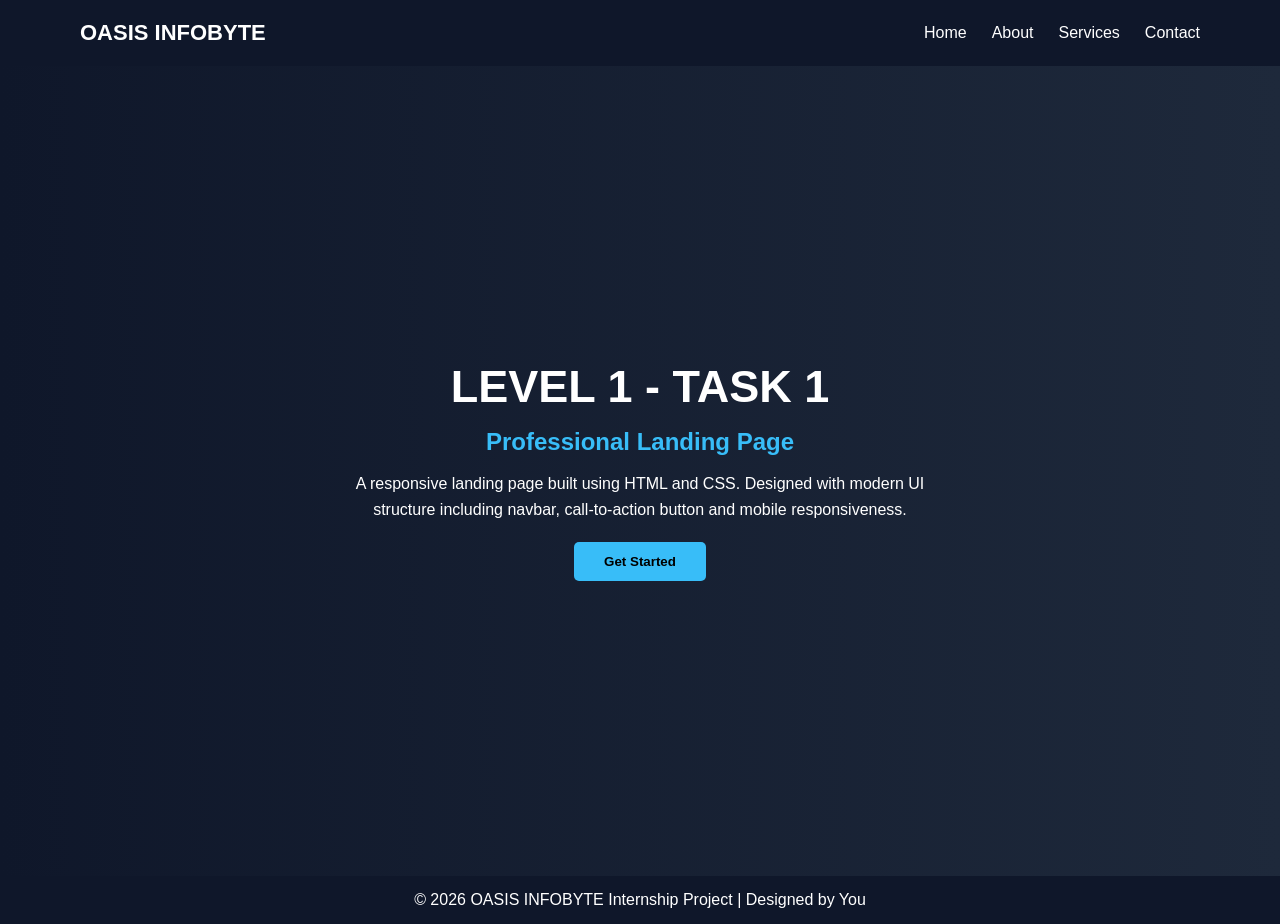
<file: index.html>
<!DOCTYPE html>
<html lang="en">
<head>
    <meta charset="UTF-8">
    <title>OASIS INFOBYTE - Landing Page</title>
    <meta name="viewport" content="width=device-width, initial-scale=1.0">
    <link rel="stylesheet" href="style.css">
</head>
<body>

    <!-- Navbar -->
    <nav>
        <h2 class="logo">OASIS INFOBYTE</h2>
        <ul>
            <li><a href="#">Home</a></li>
            <li><a href="#">About</a></li>
            <li><a href="#">Services</a></li>
            <li><a href="#">Contact</a></li>
        </ul>
    </nav>

    <!-- Hero Section -->
    <section class="hero">
        <div class="content">
            <h1>LEVEL 1 - TASK 1</h1>
            <h2>Professional Landing Page</h2>
            <p>
                A responsive landing page built using HTML and CSS.
                Designed with modern UI structure including navbar,
                call-to-action button and mobile responsiveness.
            </p>
            <button>Get Started</button>
        </div>
    </section>

    <!-- Footer -->
    <footer>
        <p>© 2026 OASIS INFOBYTE Internship Project | Designed by You</p>
    </footer>

</body>
</html>
</file>
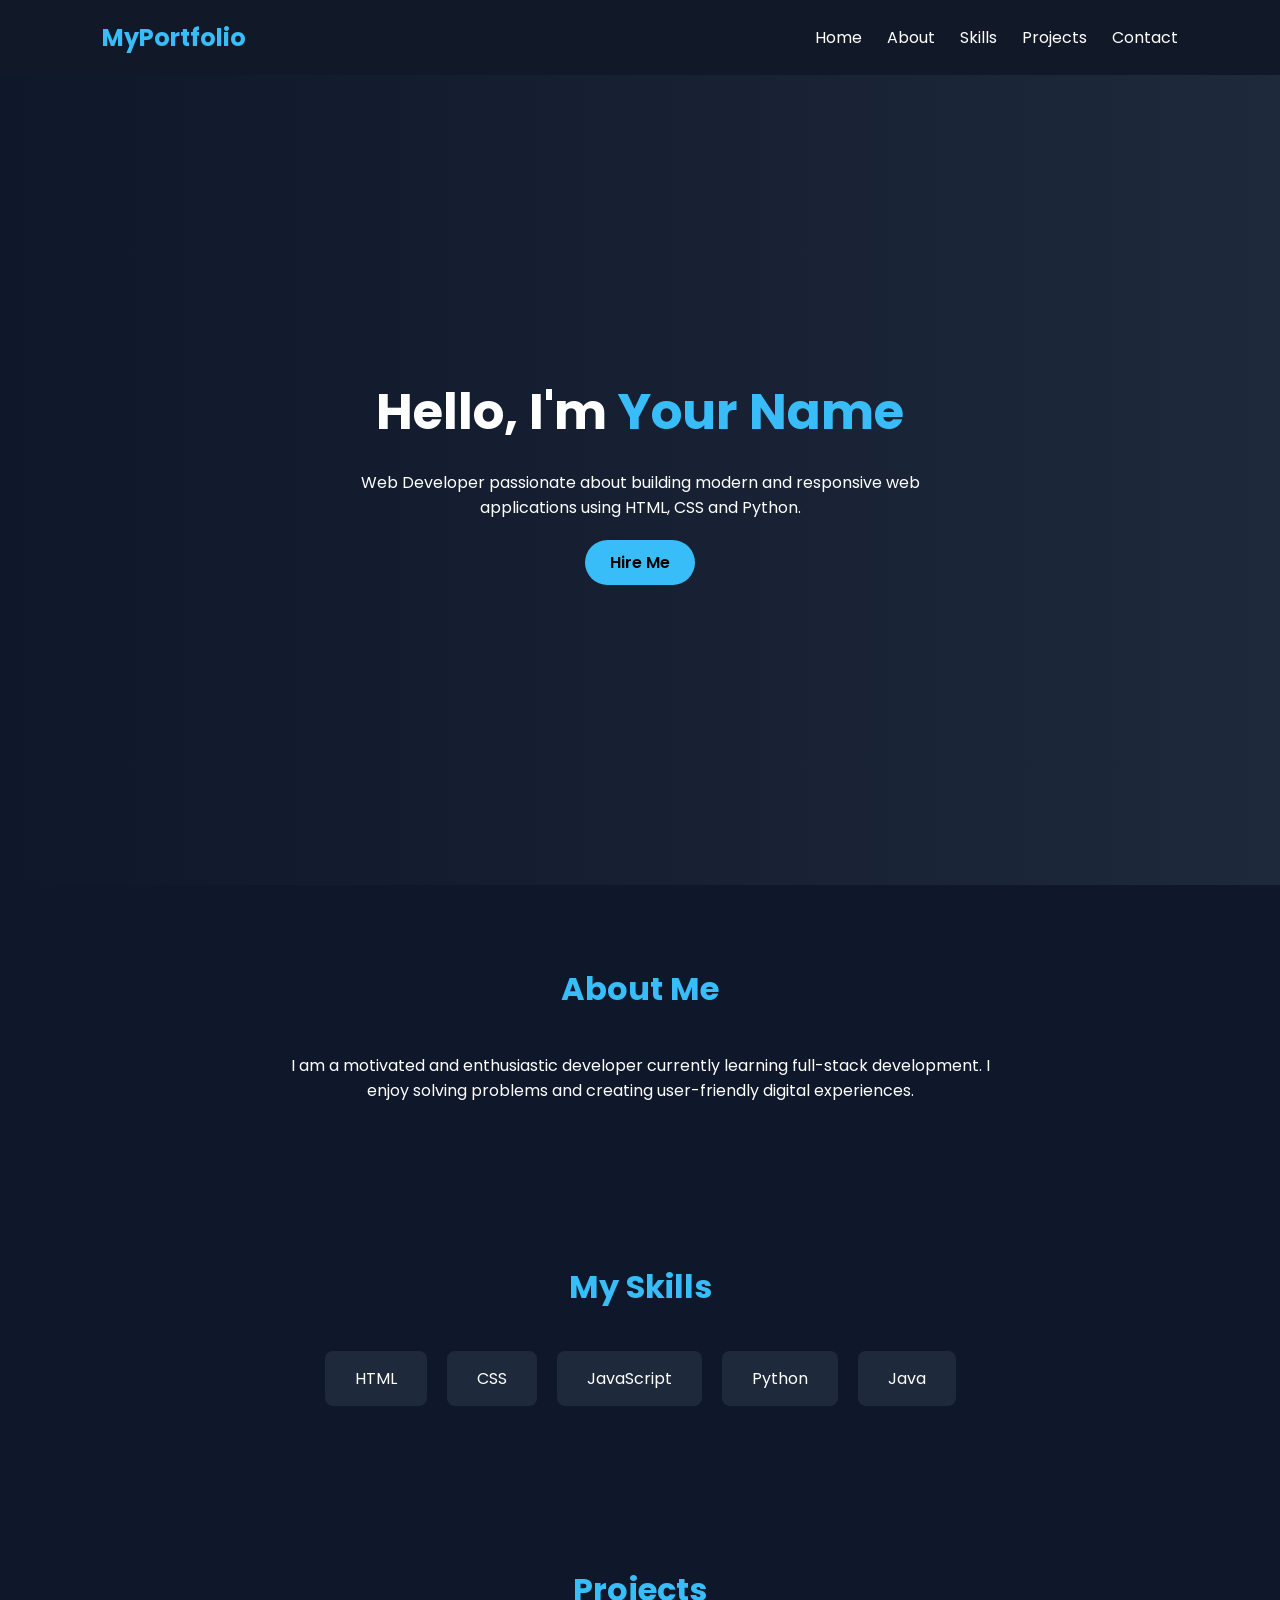
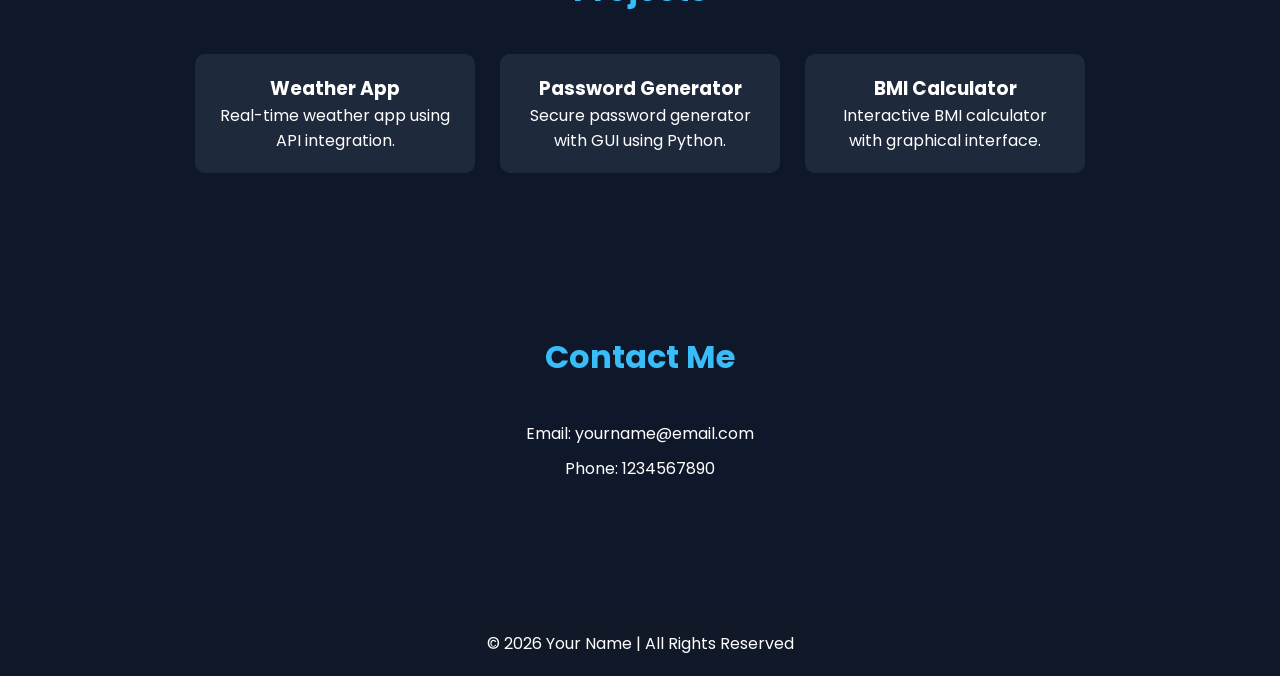
<file: portfolio.html>
<!DOCTYPE html>
<html lang="en">
<head>
<meta charset="UTF-8">
<meta name="viewport" content="width=device-width, initial-scale=1.0">
<title>Professional Portfolio</title>

<!-- Google Font -->
<link href="https://fonts.googleapis.com/css2?family=Poppins:wght@300;400;600;700&display=swap" rel="stylesheet">

<style>

*{
    margin:0;
    padding:0;
    box-sizing:border-box;
    font-family:'Poppins', sans-serif;
    scroll-behavior:smooth;
}

body{
    background:#0f172a;
    color:#fff;
}

/* Navbar */
nav{
    display:flex;
    justify-content:space-between;
    align-items:center;
    padding:20px 8%;
    background:#111827;
    position:sticky;
    top:0;
}

nav h2{
    color:#38bdf8;
}

nav ul{
    list-style:none;
    display:flex;
    gap:25px;
}

nav ul li a{
    text-decoration:none;
    color:white;
    transition:0.3s;
}

nav ul li a:hover{
    color:#38bdf8;
}

/* Hero Section */
.hero{
    height:90vh;
    display:flex;
    flex-direction:column;
    justify-content:center;
    align-items:center;
    text-align:center;
    background:linear-gradient(to right,#0f172a,#1e293b);
}

.hero h1{
    font-size:50px;
}

.hero span{
    color:#38bdf8;
}

.hero p{
    margin:20px 0;
    max-width:600px;
}

.btn{
    padding:10px 25px;
    background:#38bdf8;
    border:none;
    color:#000;
    font-weight:600;
    border-radius:25px;
    cursor:pointer;
    transition:0.3s;
    text-decoration:none;
}

.btn:hover{
    background:white;
}

/* Sections */
section{
    padding:80px 8%;
    text-align:center;
}

.section-title{
    font-size:32px;
    margin-bottom:40px;
    color:#38bdf8;
}

/* About */
.about p{
    max-width:700px;
    margin:auto;
}

/* Skills */
.skills-container{
    display:flex;
    justify-content:center;
    flex-wrap:wrap;
    gap:20px;
}

.skill{
    background:#1e293b;
    padding:15px 30px;
    border-radius:8px;
    transition:0.3s;
}

.skill:hover{
    background:#38bdf8;
    color:black;
}

/* Projects */
.projects-container{
    display:flex;
    flex-wrap:wrap;
    gap:25px;
    justify-content:center;
}

.project-card{
    background:#1e293b;
    padding:20px;
    width:280px;
    border-radius:10px;
    transition:0.3s;
}

.project-card:hover{
    transform:translateY(-10px);
    background:#38bdf8;
    color:black;
}

/* Contact */
.contact p{
    margin:10px 0;
}

/* Footer */
footer{
    text-align:center;
    padding:20px;
    background:#111827;
    margin-top:40px;
}

/* Responsive */
@media(max-width:768px){
    .hero h1{
        font-size:35px;
    }
    nav{
        flex-direction:column;
        gap:10px;
    }
}

</style>
</head>

<body>

<!-- Navbar -->
<nav>
    <h2>MyPortfolio</h2>
    <ul>
        <li><a href="#home">Home</a></li>
        <li><a href="#about">About</a></li>
        <li><a href="#skills">Skills</a></li>
        <li><a href="#projects">Projects</a></li>
        <li><a href="#contact">Contact</a></li>
    </ul>
</nav>

<!-- Hero Section -->
<section class="hero" id="home">
    <h1>Hello, I'm <span>Your Name</span></h1>
    <p>Web Developer passionate about building modern and responsive web applications using HTML, CSS and Python.</p>
    <a href="#contact" class="btn">Hire Me</a>
</section>

<!-- About -->
<section class="about" id="about">
    <h2 class="section-title">About Me</h2>
    <p>
        I am a motivated and enthusiastic developer currently learning full-stack development.
        I enjoy solving problems and creating user-friendly digital experiences.
    </p>
</section>

<!-- Skills -->
<section id="skills">
    <h2 class="section-title">My Skills</h2>
    <div class="skills-container">
        <div class="skill">HTML</div>
        <div class="skill">CSS</div>
        <div class="skill">JavaScript</div>
        <div class="skill">Python</div>
        <div class="skill">Java</div>
    </div>
</section>

<!-- Projects -->
<section id="projects">
    <h2 class="section-title">Projects</h2>
    <div class="projects-container">
        <div class="project-card">
            <h3>Weather App</h3>
            <p>Real-time weather app using API integration.</p>
        </div>
        <div class="project-card">
            <h3>Password Generator</h3>
            <p>Secure password generator with GUI using Python.</p>
        </div>
        <div class="project-card">
            <h3>BMI Calculator</h3>
            <p>Interactive BMI calculator with graphical interface.</p>
        </div>
    </div>
</section>

<!-- Contact -->
<section class="contact" id="contact">
    <h2 class="section-title">Contact Me</h2>
    <p>Email: yourname@email.com</p>
    <p>Phone: 1234567890</p>
</section>

<!-- Footer -->
<footer>
    <p>© 2026 Your Name | All Rights Reserved</p>
</footer>

</body>
    </html>
</file>
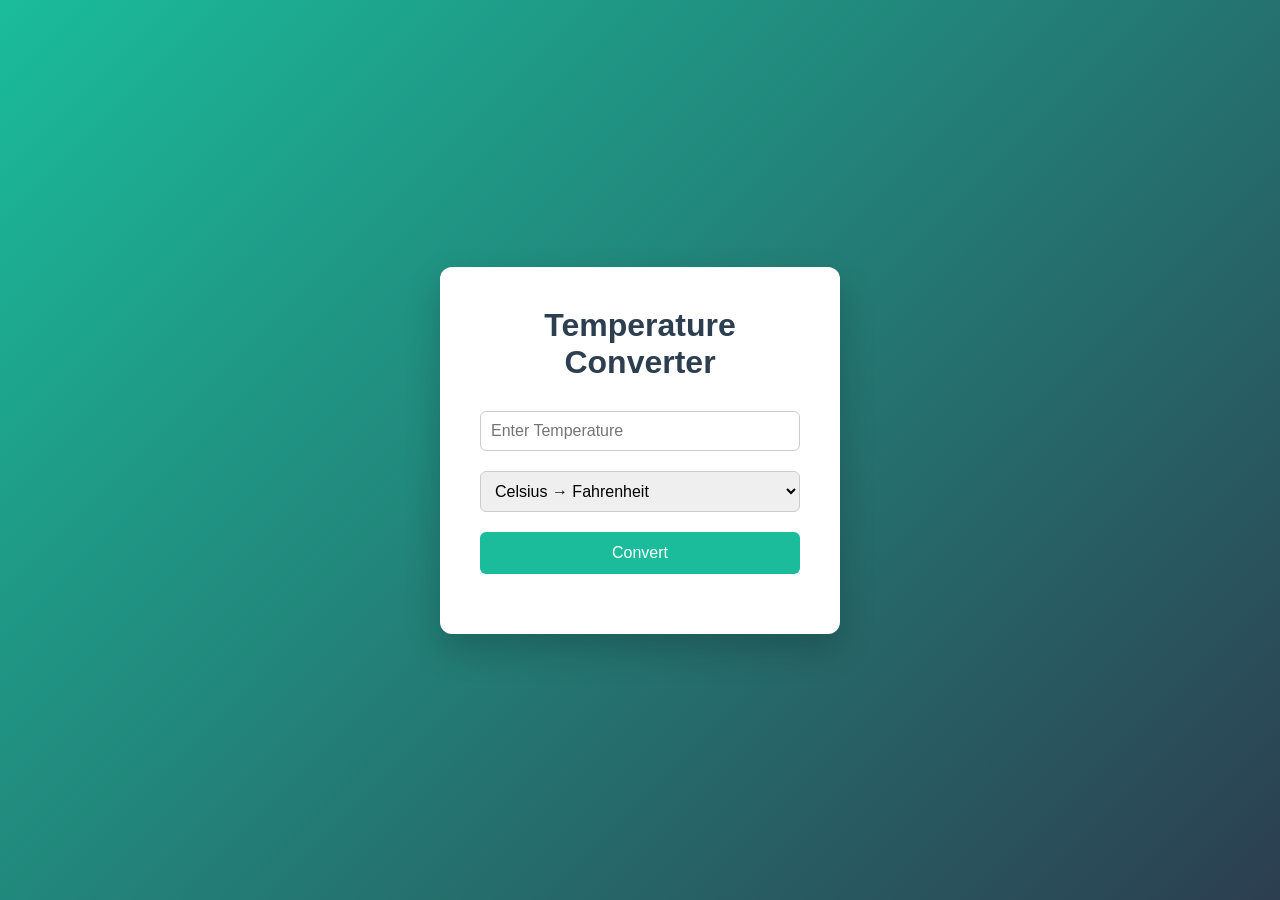
<file: temperatureconverter.html>
<!DOCTYPE html>
<html lang="en">
<head>
    <meta charset="UTF-8">
    <title>Temperature Converter</title>
    <meta name="viewport" content="width=device-width, initial-scale=1.0">

    <!-- Internal CSS -->
    <style>
        * {
            margin: 0;
            padding: 0;
            box-sizing: border-box;
            font-family: 'Segoe UI', sans-serif;
        }

        body {
            height: 100vh;
            display: flex;
            justify-content: center;
            align-items: center;
            background: linear-gradient(135deg, #1abc9c, #2c3e50);
        }

        .container {
            background: #ffffff;
            padding: 40px;
            border-radius: 12px;
            box-shadow: 0 15px 35px rgba(0,0,0,0.2);
            width: 400px;
            text-align: center;
        }

        h1 {
            margin-bottom: 20px;
            color: #2c3e50;
        }

        input, select {
            width: 100%;
            padding: 10px;
            margin: 10px 0;
            border-radius: 6px;
            border: 1px solid #ccc;
            font-size: 16px;
        }

        button {
            width: 100%;
            padding: 12px;
            margin-top: 10px;
            border: none;
            border-radius: 6px;
            background: #1abc9c;
            color: white;
            font-size: 16px;
            cursor: pointer;
            transition: 0.3s;
        }

        button:hover {
            background: #16a085;
        }

        .result {
            margin-top: 20px;
            font-size: 20px;
            font-weight: bold;
            color: #2c3e50;
        }

        .error {
            color: red;
            font-size: 14px;
        }
    </style>
</head>

<body>

<div class="container">
    <h1>Temperature Converter</h1>

    <input type="text" id="temperature" placeholder="Enter Temperature">

    <select id="conversionType">
        <option value="CtoF">Celsius → Fahrenheit</option>
        <option value="FtoC">Fahrenheit → Celsius</option>
        <option value="CtoK">Celsius → Kelvin</option>
        <option value="KtoC">Kelvin → Celsius</option>
    </select>

    <button onclick="convertTemperature()">Convert</button>

    <div class="error" id="error"></div>
    <div class="result" id="result"></div>
</div>

<script>
    function convertTemperature() {
        const tempInput = document.getElementById("temperature").value;
        const conversionType = document.getElementById("conversionType").value;
        const resultDiv = document.getElementById("result");
        const errorDiv = document.getElementById("error");

        errorDiv.textContent = "";
        resultDiv.textContent = "";

        if (tempInput === "" || isNaN(tempInput)) {
            errorDiv.textContent = "Please enter a valid number!";
            return;
        }

        const temp = parseFloat(tempInput);
        let result;

        switch (conversionType) {
            case "CtoF":
                result = (temp * 9/5) + 32;
                resultDiv.textContent = `${temp} °C = ${result.toFixed(2)} °F`;
                break;

            case "FtoC":
                result = (temp - 32) * 5/9;
                resultDiv.textContent = `${temp} °F = ${result.toFixed(2)} °C`;
                break;

            case "CtoK":
                result = temp + 273.15;
                resultDiv.textContent = `${temp} °C = ${result.toFixed(2)} K`;
                break;

            case "KtoC":
                result = temp - 273.15;
                resultDiv.textContent = `${temp} K = ${result.toFixed(2)} °C`;
                break;
        }
    }
</script>

</body>
</html>
</file>
<file: style.css>
* {
    margin: 0;
    padding: 0;
    box-sizing: border-box;
    font-family: Arial, sans-serif;
}

body {
    background: #f4f6f9;
}

/* Navbar */
nav {
    display: flex;
    justify-content: space-between;
    align-items: center;
    padding: 20px 80px;
    background: #0f172a;
    color: white;
}

.logo {
    font-size: 22px;
}

nav ul {
    list-style: none;
    display: flex;
}

nav ul li {
    margin-left: 25px;
}

nav ul li a {
    text-decoration: none;
    color: white;
    transition: 0.3s;
}

nav ul li a:hover {
    color: #38bdf8;
}

/* Hero Section */
.hero {
    height: 90vh;
    display: flex;
    justify-content: center;
    align-items: center;
    text-align: center;
    background: linear-gradient(to right, #0f172a, #1e293b);
    color: white;
    padding: 20px;
}

.content h1 {
    font-size: 45px;
    margin-bottom: 15px;
}

.content h2 {
    color: #38bdf8;
    margin-bottom: 15px;
}

.content p {
    max-width: 600px;
    margin: auto;
    margin-bottom: 20px;
    line-height: 1.6;
}

button {
    padding: 12px 30px;
    border: none;
    background: #38bdf8;
    color: black;
    font-weight: bold;
    cursor: pointer;
    border-radius: 5px;
    transition: 0.3s;
}

button:hover {
    background: #0ea5e9;
    transform: scale(1.05);
}

/* Footer */
footer {
    background: #0f172a;
    color: white;
    text-align: center;
    padding: 15px;
}

/* Responsive */
@media(max-width:768px) {
    nav {
        flex-direction: column;
    }

    nav ul {
        margin-top: 10px;
    }

    .content h1 {
        font-size: 30px;
    }
  }
</file>
